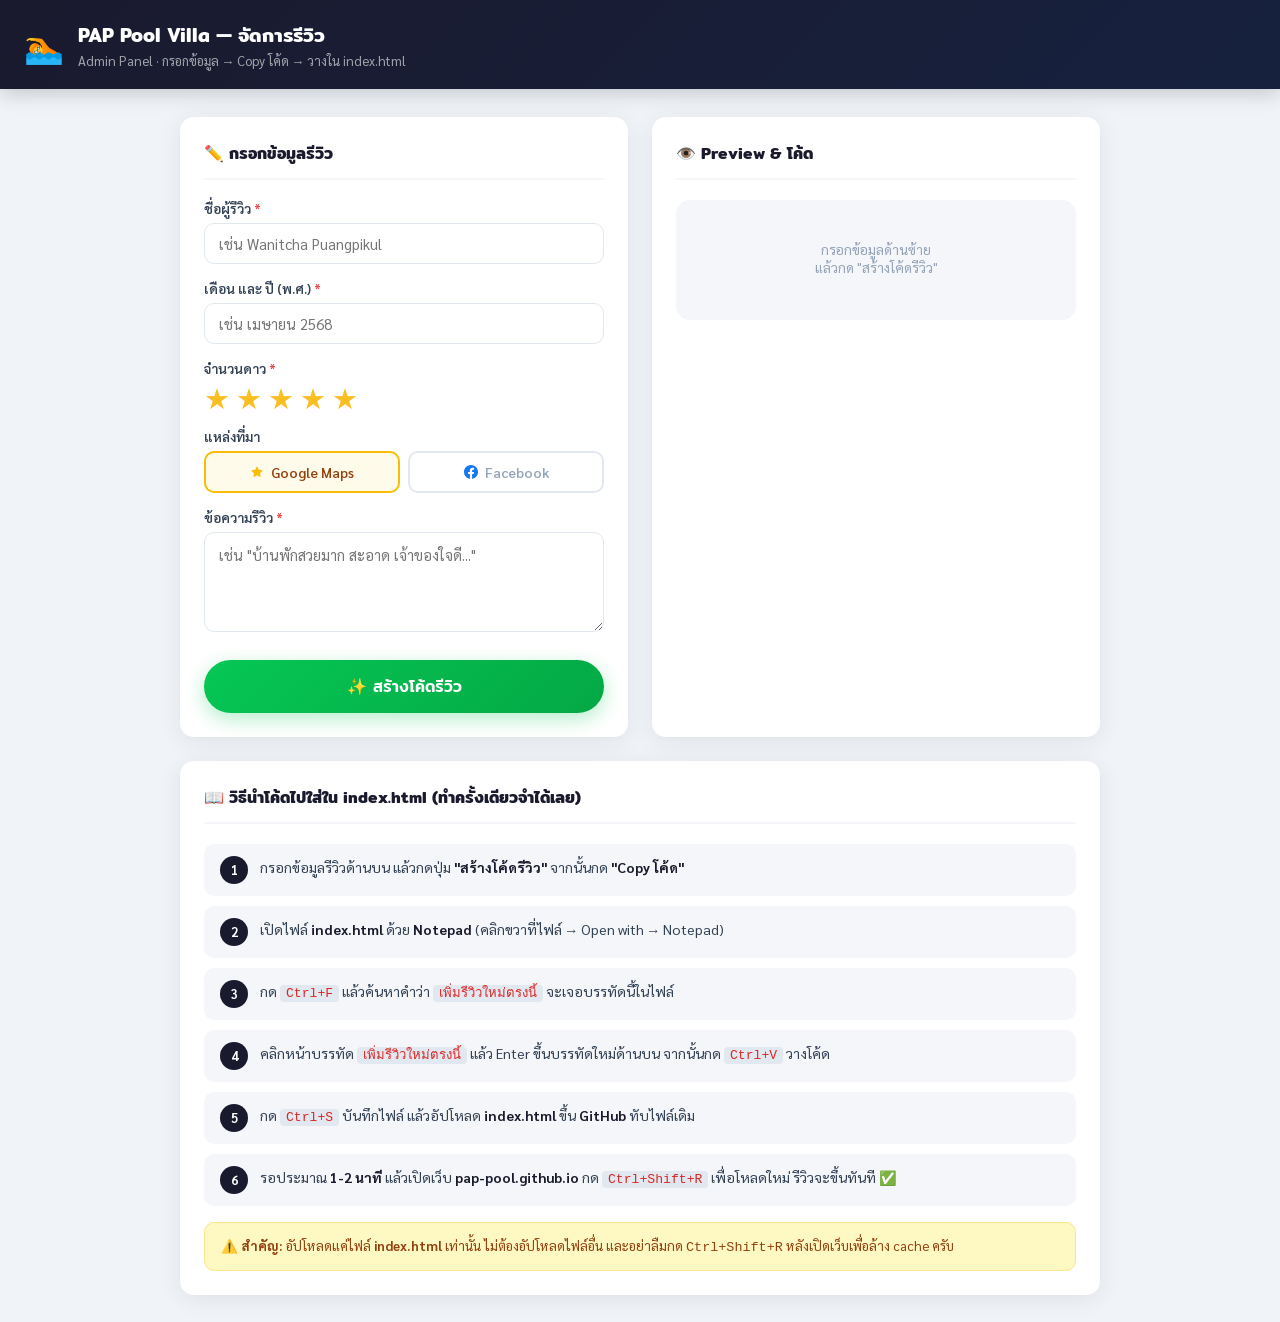
<file: admin.html>
<!DOCTYPE html>
<html lang="th">
<head>
  <meta charset="UTF-8" />
  <meta name="viewport" content="width=device-width, initial-scale=1.0" />
  <title>Admin — PAP Pool Villa · จัดการรีวิว</title>
  <link href="https://fonts.googleapis.com/css2?family=Sarabun:wght@300;400;500;600;700&family=Mitr:wght@400;500;600&display=swap" rel="stylesheet" />
  <style>
    *, *::before, *::after { box-sizing: border-box; margin: 0; padding: 0; }

    :root {
      --green:      #06c755;
      --green-dark: #04a845;
      --blue:       #0084ff;
      --dark:       #1a1a2e;
      --gray:       #f4f6f9;
      --border:     #e2e8f0;
      --text:       #334155;
      --text-light: #94a3b8;
      --radius:     14px;
      --shadow:     0 4px 24px rgba(0,0,0,0.08);
    }

    body {
      font-family: 'Sarabun', sans-serif;
      background: #f0f4f8;
      color: var(--text);
      min-height: 100vh;
    }

    /* ── Header ── */
    .admin-header {
      background: linear-gradient(135deg, var(--dark), #16213e);
      color: white;
      padding: 20px 24px;
      display: flex;
      align-items: center;
      gap: 14px;
      box-shadow: 0 4px 20px rgba(0,0,0,0.2);
    }
    .admin-header-icon { font-size: 2rem; }
    .admin-header-text h1 {
      font-family: 'Mitr', sans-serif;
      font-size: 1.2rem;
      font-weight: 600;
    }
    .admin-header-text p {
      font-size: 0.82rem;
      opacity: 0.6;
      margin-top: 2px;
    }

    /* ── Layout ── */
    .admin-body {
      max-width: 960px;
      margin: 0 auto;
      padding: 28px 20px;
      display: grid;
      grid-template-columns: 1fr 1fr;
      gap: 24px;
    }
    @media (max-width: 680px) {
      .admin-body { grid-template-columns: 1fr; }
    }

    /* ── Card ── */
    .card {
      background: white;
      border-radius: var(--radius);
      box-shadow: var(--shadow);
      padding: 24px;
    }
    .card-title {
      font-family: 'Mitr', sans-serif;
      font-size: 1rem;
      font-weight: 600;
      color: var(--dark);
      margin-bottom: 20px;
      padding-bottom: 12px;
      border-bottom: 2px solid var(--gray);
      display: flex;
      align-items: center;
      gap: 8px;
    }

    /* ── Form ── */
    .form-group { margin-bottom: 16px; }
    .form-label {
      display: block;
      font-size: 0.84rem;
      font-weight: 600;
      color: var(--text);
      margin-bottom: 6px;
    }
    .form-label span { color: #ef4444; }
    .form-input, .form-select, .form-textarea {
      width: 100%;
      padding: 10px 14px;
      border: 1.5px solid var(--border);
      border-radius: 10px;
      font-family: 'Sarabun', sans-serif;
      font-size: 0.92rem;
      color: var(--text);
      background: white;
      transition: border-color 0.2s;
      outline: none;
    }
    .form-input:focus, .form-select:focus, .form-textarea:focus {
      border-color: var(--green);
      box-shadow: 0 0 0 3px rgba(6,199,85,0.12);
    }
    .form-textarea { resize: vertical; min-height: 100px; line-height: 1.6; }

    /* ── Stars ── */
    .star-group {
      display: flex;
      gap: 6px;
      flex-direction: row-reverse;
      justify-content: flex-end;
    }
    .star-group input { display: none; }
    .star-group label {
      font-size: 1.8rem;
      cursor: pointer;
      color: #d1d5db;
      transition: color 0.15s, transform 0.15s;
      line-height: 1;
    }
    .star-group label:hover,
    .star-group label:hover ~ label,
    .star-group input:checked ~ label { color: #fbbf24; }
    .star-group label:hover { transform: scale(1.15); }

    /* ── Source toggle ── */
    .source-group {
      display: grid;
      grid-template-columns: 1fr 1fr;
      gap: 8px;
    }
    .source-btn {
      display: flex;
      align-items: center;
      justify-content: center;
      gap: 7px;
      padding: 10px;
      border: 2px solid var(--border);
      border-radius: 10px;
      cursor: pointer;
      font-family: 'Sarabun', sans-serif;
      font-size: 0.86rem;
      font-weight: 600;
      background: white;
      color: var(--text-light);
      transition: all 0.2s;
    }
    .source-btn.active-google {
      border-color: #fbbc04;
      background: #fffbeb;
      color: #92400e;
    }
    .source-btn.active-fb {
      border-color: #1877f2;
      background: #eff6ff;
      color: #1e40af;
    }

    /* ── Generate button ── */
    .btn-generate {
      width: 100%;
      padding: 14px;
      background: linear-gradient(135deg, var(--green), var(--green-dark));
      color: white;
      border: none;
      border-radius: 50px;
      font-family: 'Mitr', sans-serif;
      font-size: 1rem;
      font-weight: 500;
      cursor: pointer;
      transition: all 0.2s;
      box-shadow: 0 6px 20px rgba(6,199,85,0.3);
      margin-top: 8px;
    }
    .btn-generate:hover {
      transform: translateY(-2px);
      box-shadow: 0 10px 28px rgba(6,199,85,0.4);
    }
    .btn-generate:active { transform: translateY(0); }

    /* ── Preview ── */
    .preview-box {
      background: var(--gray);
      border-radius: var(--radius);
      padding: 16px;
      min-height: 120px;
      margin-bottom: 16px;
    }
    .preview-empty {
      text-align: center;
      color: var(--text-light);
      font-size: 0.86rem;
      padding: 24px 0;
    }

    /* ── Review card preview ── */
    .rv-preview-card {
      background: white;
      border: 1px solid var(--border);
      border-radius: 12px;
      padding: 14px 16px;
    }
    .rv-preview-header {
      display: flex;
      align-items: center;
      gap: 10px;
      margin-bottom: 8px;
    }
    .rv-preview-avatar {
      width: 36px; height: 36px;
      border-radius: 50%;
      background: linear-gradient(135deg, #0097b2, #006f87);
      color: white;
      display: flex; align-items: center; justify-content: center;
      font-weight: 700; font-size: 0.9rem; flex-shrink: 0;
    }
    .rv-preview-name { font-weight: 700; font-size: 0.88rem; color: var(--dark); }
    .rv-preview-date { font-size: 0.75rem; color: var(--text-light); margin-top: 1px; }
    .rv-preview-stars { margin-left: auto; font-size: 0.82rem; }
    .rv-preview-text {
      font-size: 0.86rem; line-height: 1.6;
      color: var(--text); margin-bottom: 8px;
    }
    .rv-preview-source {
      display: flex; align-items: center; gap: 4px;
      font-size: 0.72rem; color: var(--text-light);
    }

    /* ── Code output ── */
    .code-wrap {
      position: relative;
    }
    .code-output {
      background: #1e1e2e;
      color: #cdd6f4;
      border-radius: 10px;
      padding: 14px 16px;
      font-family: 'Courier New', monospace;
      font-size: 0.78rem;
      line-height: 1.7;
      white-space: pre-wrap;
      word-break: break-all;
      max-height: 280px;
      overflow-y: auto;
      margin-bottom: 12px;
    }
    .btn-copy-code {
      width: 100%;
      padding: 12px;
      background: var(--dark);
      color: white;
      border: none;
      border-radius: 50px;
      font-family: 'Mitr', sans-serif;
      font-size: 0.92rem;
      font-weight: 500;
      cursor: pointer;
      transition: all 0.2s;
      display: flex;
      align-items: center;
      justify-content: center;
      gap: 8px;
    }
    .btn-copy-code:hover { background: #2d2d44; }
    .btn-copy-code.copied { background: var(--green); }

    /* ── How to use ── */
    .how-to {
      grid-column: 1 / -1;
    }
    .steps-list {
      display: flex;
      flex-direction: column;
      gap: 10px;
      margin-top: 4px;
    }
    .step-item {
      display: flex;
      align-items: flex-start;
      gap: 12px;
      padding: 12px 16px;
      background: var(--gray);
      border-radius: 10px;
    }
    .step-num {
      width: 28px; height: 28px;
      border-radius: 50%;
      background: var(--dark);
      color: white;
      display: flex; align-items: center; justify-content: center;
      font-size: 0.8rem; font-weight: 700;
      flex-shrink: 0;
    }
    .step-text { font-size: 0.88rem; line-height: 1.6; }
    .step-text strong { color: var(--dark); }
    .step-text code {
      background: #e2e8f0;
      padding: 1px 6px;
      border-radius: 4px;
      font-size: 0.82rem;
      color: #dc2626;
    }

    .warning-box {
      background: #fef9c3;
      border: 1.5px solid #fde68a;
      border-radius: 10px;
      padding: 12px 16px;
      font-size: 0.84rem;
      color: #92400e;
      margin-top: 16px;
      line-height: 1.6;
    }
  </style>
</head>
<body>

  <header class="admin-header">
    <div class="admin-header-icon">🏊</div>
    <div class="admin-header-text">
      <h1>PAP Pool Villa — จัดการรีวิว</h1>
      <p>Admin Panel · กรอกข้อมูล → Copy โค้ด → วางใน index.html</p>
    </div>
  </header>

  <div class="admin-body">

    <!-- ฟอร์มกรอกข้อมูล -->
    <div class="card">
      <div class="card-title">✏️ กรอกข้อมูลรีวิว</div>

      <div class="form-group">
        <label class="form-label">ชื่อผู้รีวิว <span>*</span></label>
        <input type="text" class="form-input" id="rvName" placeholder="เช่น Wanitcha Puangpikul" oninput="updatePreview()" />
      </div>

      <div class="form-group">
        <label class="form-label">เดือน และ ปี (พ.ศ.) <span>*</span></label>
        <input type="text" class="form-input" id="rvDate" placeholder="เช่น เมษายน 2568" oninput="updatePreview()" />
      </div>

      <div class="form-group">
        <label class="form-label">จำนวนดาว <span>*</span></label>
        <div class="star-group" id="starGroup">
          <input type="radio" name="stars" id="s5" value="5" checked onchange="updatePreview()" />
          <label for="s5">★</label>
          <input type="radio" name="stars" id="s4" value="4" onchange="updatePreview()" />
          <label for="s4">★</label>
          <input type="radio" name="stars" id="s3" value="3" onchange="updatePreview()" />
          <label for="s3">★</label>
          <input type="radio" name="stars" id="s2" value="2" onchange="updatePreview()" />
          <label for="s2">★</label>
          <input type="radio" name="stars" id="s1" value="1" onchange="updatePreview()" />
          <label for="s1">★</label>
        </div>
      </div>

      <div class="form-group">
        <label class="form-label">แหล่งที่มา</label>
        <div class="source-group">
          <button class="source-btn active-google" id="btnGoogle" onclick="setSource('google')">
            <svg width="14" height="14" viewBox="0 0 24 24" fill="#fbbc04"><path d="M12 2l3.09 6.26L22 9.27l-5 4.87 1.18 6.88L12 17.77l-6.18 3.25L7 14.14 2 9.27l6.91-1.01L12 2z"/></svg>
            Google Maps
          </button>
          <button class="source-btn" id="btnFacebook" onclick="setSource('facebook')">
            <svg width="14" height="14" viewBox="0 0 24 24" fill="#1877f2"><path d="M24 12.073c0-6.627-5.373-12-12-12s-12 5.373-12 12c0 5.99 4.388 10.954 10.125 11.854v-8.385H7.078v-3.47h3.047V9.43c0-3.007 1.792-4.669 4.533-4.669 1.312 0 2.686.235 2.686.235v2.953H15.83c-1.491 0-1.956.925-1.956 1.874v2.25h3.328l-.532 3.47h-2.796v8.385C19.612 23.027 24 18.062 24 12.073z"/></svg>
            Facebook
          </button>
        </div>
      </div>

      <div class="form-group">
        <label class="form-label">ข้อความรีวิว <span>*</span></label>
        <textarea class="form-textarea" id="rvText" placeholder='เช่น "บ้านพักสวยมาก สะอาด เจ้าของใจดี..."' oninput="updatePreview()"></textarea>
      </div>

      <button class="btn-generate" onclick="generateCode()">
        ✨ สร้างโค้ดรีวิว
      </button>
    </div>

    <!-- Preview + Code -->
    <div class="card">
      <div class="card-title">👁️ Preview &amp; โค้ด</div>

      <div class="preview-box" id="previewBox">
        <div class="preview-empty">กรอกข้อมูลด้านซ้าย<br/>แล้วกด "สร้างโค้ดรีวิว"</div>
      </div>

      <div class="code-wrap" id="codeWrap" style="display:none;">
        <pre class="code-output" id="codeOutput"></pre>
        <button class="btn-copy-code" id="btnCopy" onclick="copyCode()">
          📋 Copy โค้ด
        </button>
      </div>
    </div>

    <!-- วิธีใช้งาน -->
    <div class="card how-to">
      <div class="card-title">📖 วิธีนำโค้ดไปใส่ใน index.html (ทำครั้งเดียวจำได้เลย)</div>
      <div class="steps-list">
        <div class="step-item">
          <div class="step-num">1</div>
          <div class="step-text">กรอกข้อมูลรีวิวด้านบน แล้วกดปุ่ม <strong>"สร้างโค้ดรีวิว"</strong> จากนั้นกด <strong>"Copy โค้ด"</strong></div>
        </div>
        <div class="step-item">
          <div class="step-num">2</div>
          <div class="step-text">เปิดไฟล์ <strong>index.html</strong> ด้วย <strong>Notepad</strong> (คลิกขวาที่ไฟล์ → Open with → Notepad)</div>
        </div>
        <div class="step-item">
          <div class="step-num">3</div>
          <div class="step-text">กด <code>Ctrl+F</code> แล้วค้นหาคำว่า <code>เพิ่มรีวิวใหม่ตรงนี้</code> จะเจอบรรทัดนี้ในไฟล์</div>
        </div>
        <div class="step-item">
          <div class="step-num">4</div>
          <div class="step-text">คลิกหน้าบรรทัด <code>เพิ่มรีวิวใหม่ตรงนี้</code> แล้ว Enter ขึ้นบรรทัดใหม่ด้านบน จากนั้นกด <code>Ctrl+V</code> วางโค้ด</div>
        </div>
        <div class="step-item">
          <div class="step-num">5</div>
          <div class="step-text">กด <code>Ctrl+S</code> บันทึกไฟล์ แล้วอัปโหลด <strong>index.html</strong> ขึ้น <strong>GitHub</strong> ทับไฟล์เดิม</div>
        </div>
        <div class="step-item">
          <div class="step-num">6</div>
          <div class="step-text">รอประมาณ <strong>1-2 นาที</strong> แล้วเปิดเว็บ <strong>pap-pool.github.io</strong> กด <code>Ctrl+Shift+R</code> เพื่อโหลดใหม่ รีวิวจะขึ้นทันที ✅</div>
        </div>
      </div>
      <div class="warning-box">
        ⚠️ <strong>สำคัญ:</strong> อัปโหลดแค่ไฟล์ <strong>index.html</strong> เท่านั้น ไม่ต้องอัปโหลดไฟล์อื่น และอย่าลืมกด <code>Ctrl+Shift+R</code> หลังเปิดเว็บเพื่อล้าง cache ครับ
      </div>
    </div>

  </div>

  <script>
    let currentSource = 'google';

    function setSource(src) {
      currentSource = src;
      document.getElementById('btnGoogle').className   = 'source-btn' + (src === 'google'   ? ' active-google' : '');
      document.getElementById('btnFacebook').className = 'source-btn' + (src === 'facebook' ? ' active-fb'     : '');
      updatePreview();
    }

    function getStars() {
      return parseInt(document.querySelector('input[name="stars"]:checked')?.value || 5);
    }

    function starsEmoji(n) {
      return '⭐'.repeat(n);
    }

    function getAvatar(name) {
      if (!name) return '?';
      // ถ้าชื่อไทย ใช้ตัวแรก, ถ้าภาษาอังกฤษ ใช้ตัวพิมพ์ใหญ่
      return name.trim().charAt(0).toUpperCase();
    }

    function getSourceSVG(src) {
      if (src === 'google') {
        return `<svg width="13" height="13" viewBox="0 0 24 24" fill="#fbbc04"><path d="M12 2l3.09 6.26L22 9.27l-5 4.87 1.18 6.88L12 17.77l-6.18 3.25L7 14.14 2 9.27l6.91-1.01L12 2z"/></svg> Google Maps`;
      }
      return `<svg width="13" height="13" viewBox="0 0 24 24" fill="#1877f2"><path d="M24 12.073c0-6.627-5.373-12-12-12s-12 5.373-12 12c0 5.99 4.388 10.954 10.125 11.854v-8.385H7.078v-3.47h3.047V9.43c0-3.007 1.792-4.669 4.533-4.669 1.312 0 2.686.235 2.686.235v2.953H15.83c-1.491 0-1.956.925-1.956 1.874v2.25h3.328l-.532 3.47h-2.796v8.385C19.612 23.027 24 18.062 24 12.073z"/></svg> Facebook`;
    }

    function updatePreview() {
      const name  = document.getElementById('rvName').value.trim();
      const date  = document.getElementById('rvDate').value.trim();
      const text  = document.getElementById('rvText').value.trim();
      const stars = getStars();

      if (!name && !text) return;

      const box = document.getElementById('previewBox');
      box.innerHTML = `
        <div class="rv-preview-card">
          <div class="rv-preview-header">
            <div class="rv-preview-avatar">${getAvatar(name) || '?'}</div>
            <div style="flex:1">
              <div class="rv-preview-name">${name || '—'}</div>
              <div class="rv-preview-date">${date || '—'}</div>
            </div>
            <div class="rv-preview-stars">${starsEmoji(stars)}</div>
          </div>
          <p class="rv-preview-text">"${text || '...'}"</p>
          <div class="rv-preview-source">${getSourceSVG(currentSource)}</div>
        </div>
      `;
    }

    function generateCode() {
      const name  = document.getElementById('rvName').value.trim();
      const date  = document.getElementById('rvDate').value.trim();
      const text  = document.getElementById('rvText').value.trim();
      const stars = getStars();

      if (!name || !text) {
        alert('กรุณากรอกชื่อผู้รีวิว และข้อความรีวิวก่อนครับ');
        return;
      }

      updatePreview();

      const srcSVG = currentSource === 'google'
        ? `<svg width="13" height="13" viewBox="0 0 24 24" fill="#fbbc04"><path d="M12 2l3.09 6.26L22 9.27l-5 4.87 1.18 6.88L12 17.77l-6.18 3.25L7 14.14 2 9.27l6.91-1.01L12 2z"/></svg>\n                  Google Maps`
        : `<svg width="13" height="13" viewBox="0 0 24 24" fill="#1877f2"><path d="M24 12.073c0-6.627-5.373-12-12-12s-12 5.373-12 12c0 5.99 4.388 10.954 10.125 11.854v-8.385H7.078v-3.47h3.047V9.43c0-3.007 1.792-4.669 4.533-4.669 1.312 0 2.686.235 2.686.235v2.953H15.83c-1.491 0-1.956.925-1.956 1.874v2.25h3.328l-.532 3.47h-2.796v8.385C19.612 23.027 24 18.062 24 12.073z"/></svg>\n                  Facebook`;

      const code = `              <!-- ★ รีวิว: ${name} -->
              <div class="review-card" data-stars="${stars}">
                <div class="rv-header">
                  <div class="rv-avatar">${getAvatar(name)}</div>
                  <div class="rv-meta">
                    <span class="rv-name">${name}</span>
                    <span class="rv-date">${date}</span>
                  </div>
                  <div class="rv-stars">${starsEmoji(stars)}</div>
                </div>
                <p class="rv-text">"${text}"</p>
                <div class="rv-source">
                  ${srcSVG}
                </div>
              </div>
              <!-- สิ้นสุดรีวิว: ${name} -->`;

      document.getElementById('codeOutput').textContent = code;
      document.getElementById('codeWrap').style.display = 'block';
      document.getElementById('btnCopy').textContent = '📋 Copy โค้ด';
      document.getElementById('btnCopy').classList.remove('copied');

      // scroll ไปดู code
      document.getElementById('codeWrap').scrollIntoView({ behavior: 'smooth', block: 'nearest' });
    }

    function copyCode() {
      const code = document.getElementById('codeOutput').textContent;
      navigator.clipboard.writeText(code).then(() => {
        const btn = document.getElementById('btnCopy');
        btn.textContent = '✅ คัดลอกแล้ว!';
        btn.classList.add('copied');
        setTimeout(() => {
          btn.textContent = '📋 Copy โค้ด';
          btn.classList.remove('copied');
        }, 3000);
      }).catch(() => {
        // fallback
        const ta = document.createElement('textarea');
        ta.value = code;
        ta.style.cssText = 'position:fixed;top:-9999px;opacity:0';
        document.body.appendChild(ta);
        ta.select();
        document.execCommand('copy');
        document.body.removeChild(ta);
        document.getElementById('btnCopy').textContent = '✅ คัดลอกแล้ว!';
      });
    }
  </script>

</body>
</html>
</file>
